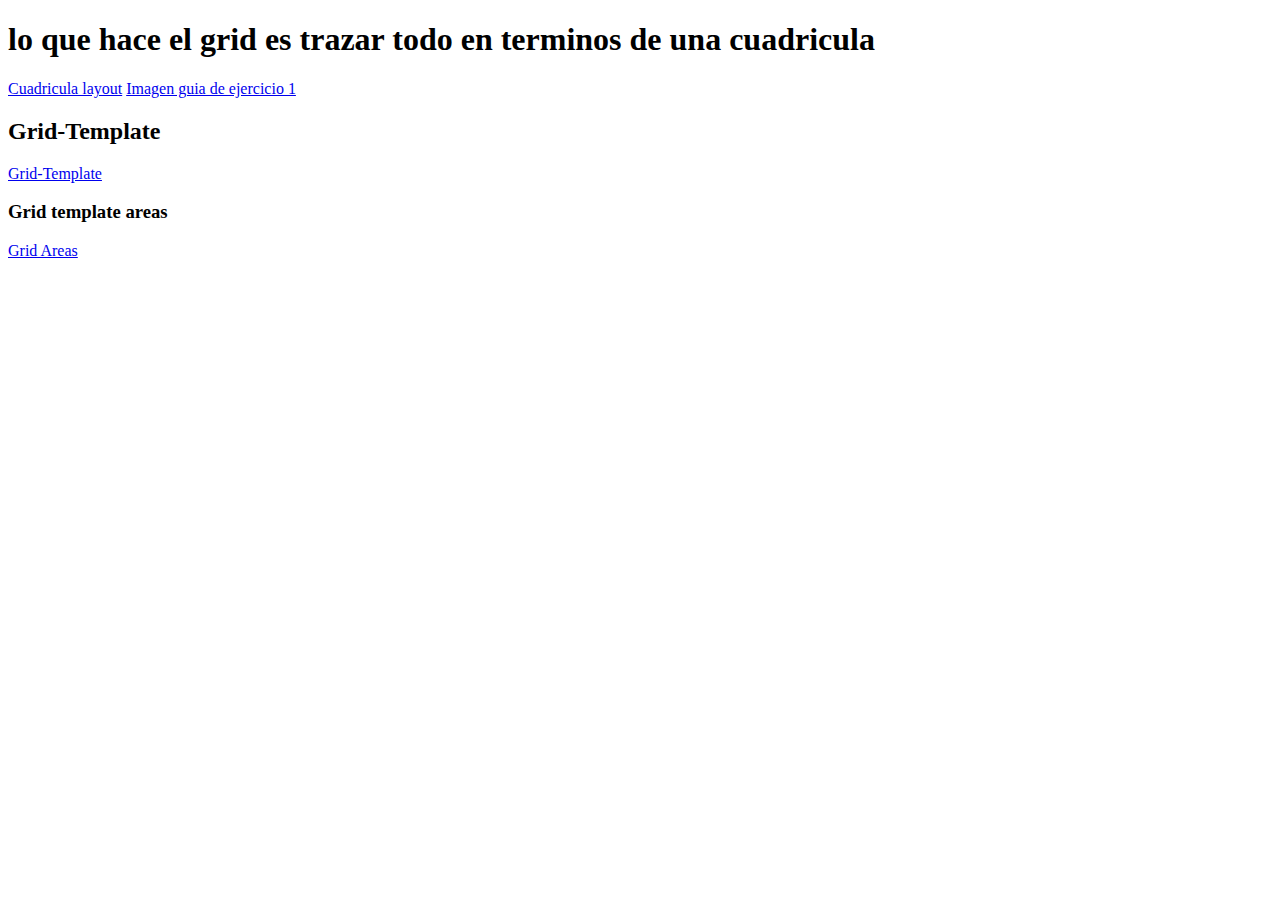
<file: GRIDLAYOUT/index.html>
<!DOCTYPE html>
<html lang="en">
  <head>
    <meta charset="UTF-8" />
    <meta name="viewport" content="width=device-width, initial-scale=1.0" />
    <title>Document</title>
  </head>
  <body>
    <h1>lo que hace el grid es trazar todo en terminos de una cuadricula</h1>
    <a href="/GRIDLAYOUT/img/layout.png">Cuadricula layout</a>
    <a href="/GRIDLAYOUT/img/Guia Ejercicio 1.png"
      >Imagen guia de ejercicio 1</a
    >
    <h2>Grid-Template</h2>
    <a href="/GRIDLAYOUT/img/Grid_Template.png">Grid-Template</a>
    <h3>Grid template areas</h3>
    <a href="/GRIDLAYOUT/img/Grid_areas.png">Grid Areas</a>
  </body>
</html>
</file>
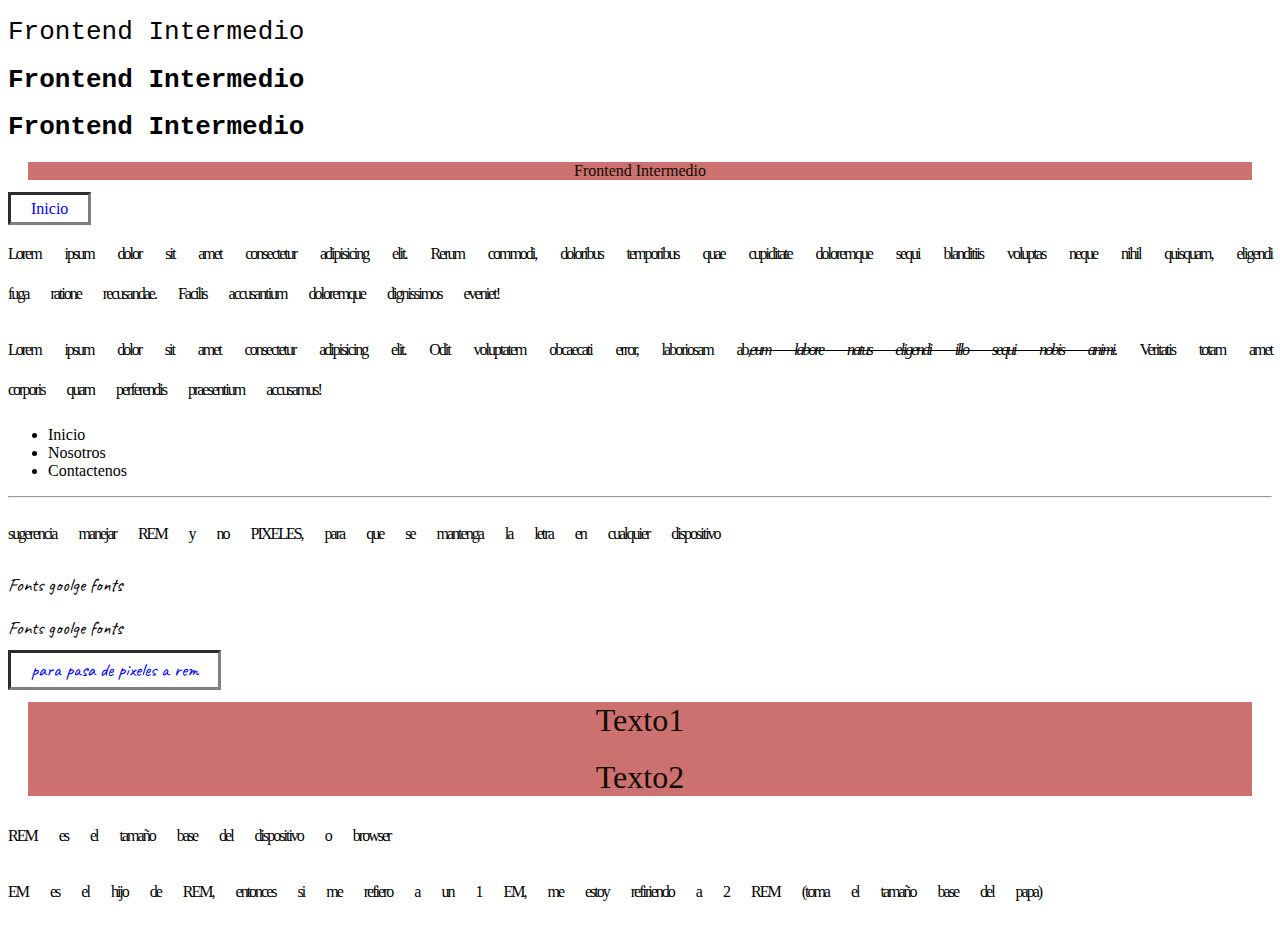
<file: MYFONT/index.html>
<!DOCTYPE html>
<html lang="en">
  <head>
    <meta charset="UTF-8" />
    <meta name="viewport" content="width=device-width, initial-scale=1.0" />
    <link rel="preconnect" href="https://fonts.googleapis.com" />
    <link rel="preconnect" href="https://fonts.gstatic.com" crossorigin />
    <link
      href="https://fonts.googleapis.com/css2?family=Caveat:wght@400..700&display=swap"
      rel="stylesheet"
    />
    <link rel="stylesheet" href="style.css" />
    <title>Frontend Intermedio</title>
  </head>
  <body>
    <h1>Frontend Intermedio</h1>
    <h1>Frontend Intermedio</h1>
    <h1>Frontend Intermedio</h1>

    <div>Frontend Intermedio</div>
    <a href="#">Inicio</a>
    <p>
      Lorem ipsum dolor sit amet consectetur adipisicing elit. Rerum commodi,
      doloribus temporibus quae cupiditate doloremque sequi blanditiis voluptas
      neque nihil quisquam, eligendi fuga ratione recusandae. Facilis
      accusantium doloremque dignissimos eveniet!
    </p>
    <p>
      Lorem ipsum dolor sit amet consectetur adipisicing elit. Odit voluptatem
      obcaecati error, laboriosam ab,<span
        >eum labore natus eligendi illo sequi nobis animi.</span
      >
      Veritatis totam amet corporis quam perferendis praesentium accusamus!
    </p>
    <ul>
      <li>Inicio</li>
      <li>Nosotros</li>
      <li>Contactenos</li>
    </ul>
    <hr />
    <p>
      sugerencia manejar REM y no PIXELES, para que se mantenga la letra en
      cualquier dispositivo
    </p>

    <h3>Fonts goolge fonts</h3>
    <h3>Fonts goolge fonts</h3>
    <h3>
      <a href="https://nekocalc.com/px-to-rem-converter"
        >para pasa de pixeles a rem</a
      >
    </h3>
    <div id="principal">
      Texto1
      <div id="secundario">Texto2</div>
    </div>

    <p>REM es el tamaño base del dispositivo o browser</p>
    <p>
      EM es el hijo de REM, entonces si me refiero a un 1 EM, me estoy
      refiriendo a 2 REM (toma el tamaño base del papa)
    </p>
  </body>
</html>
</file>
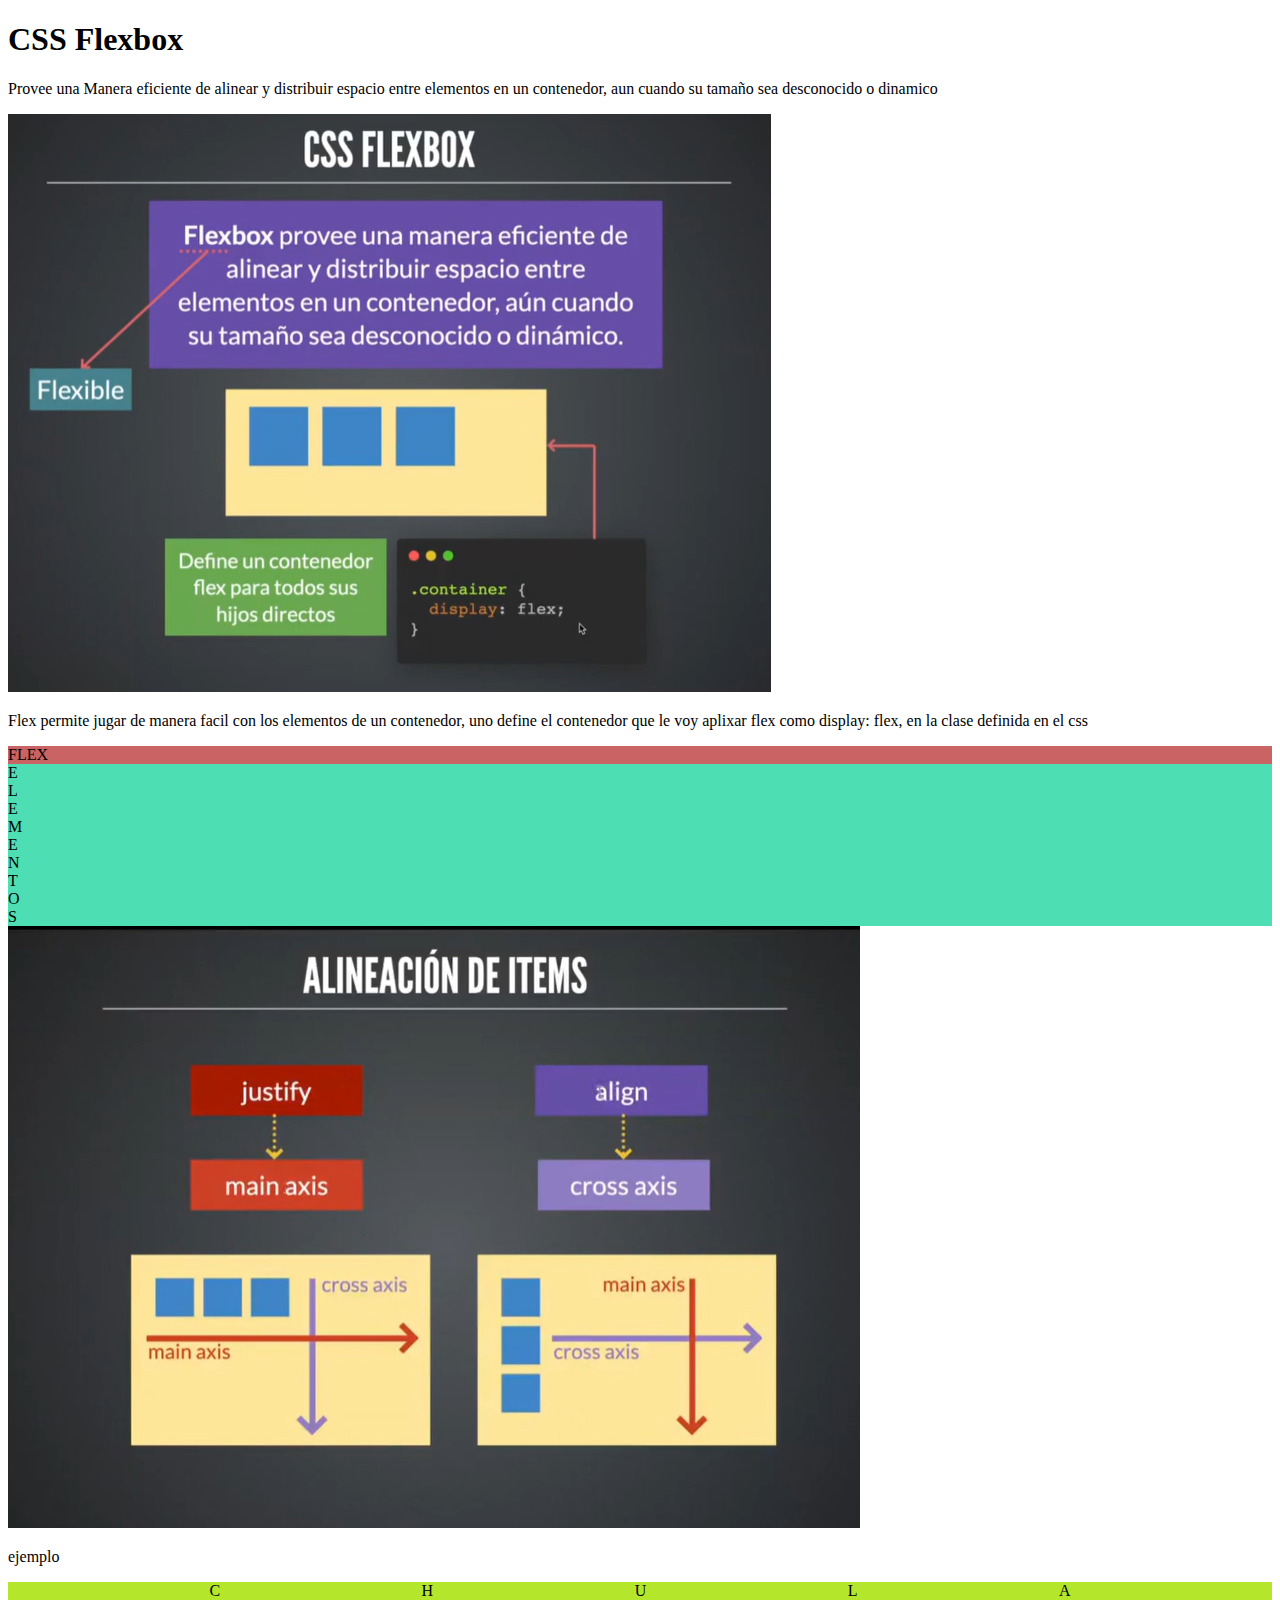
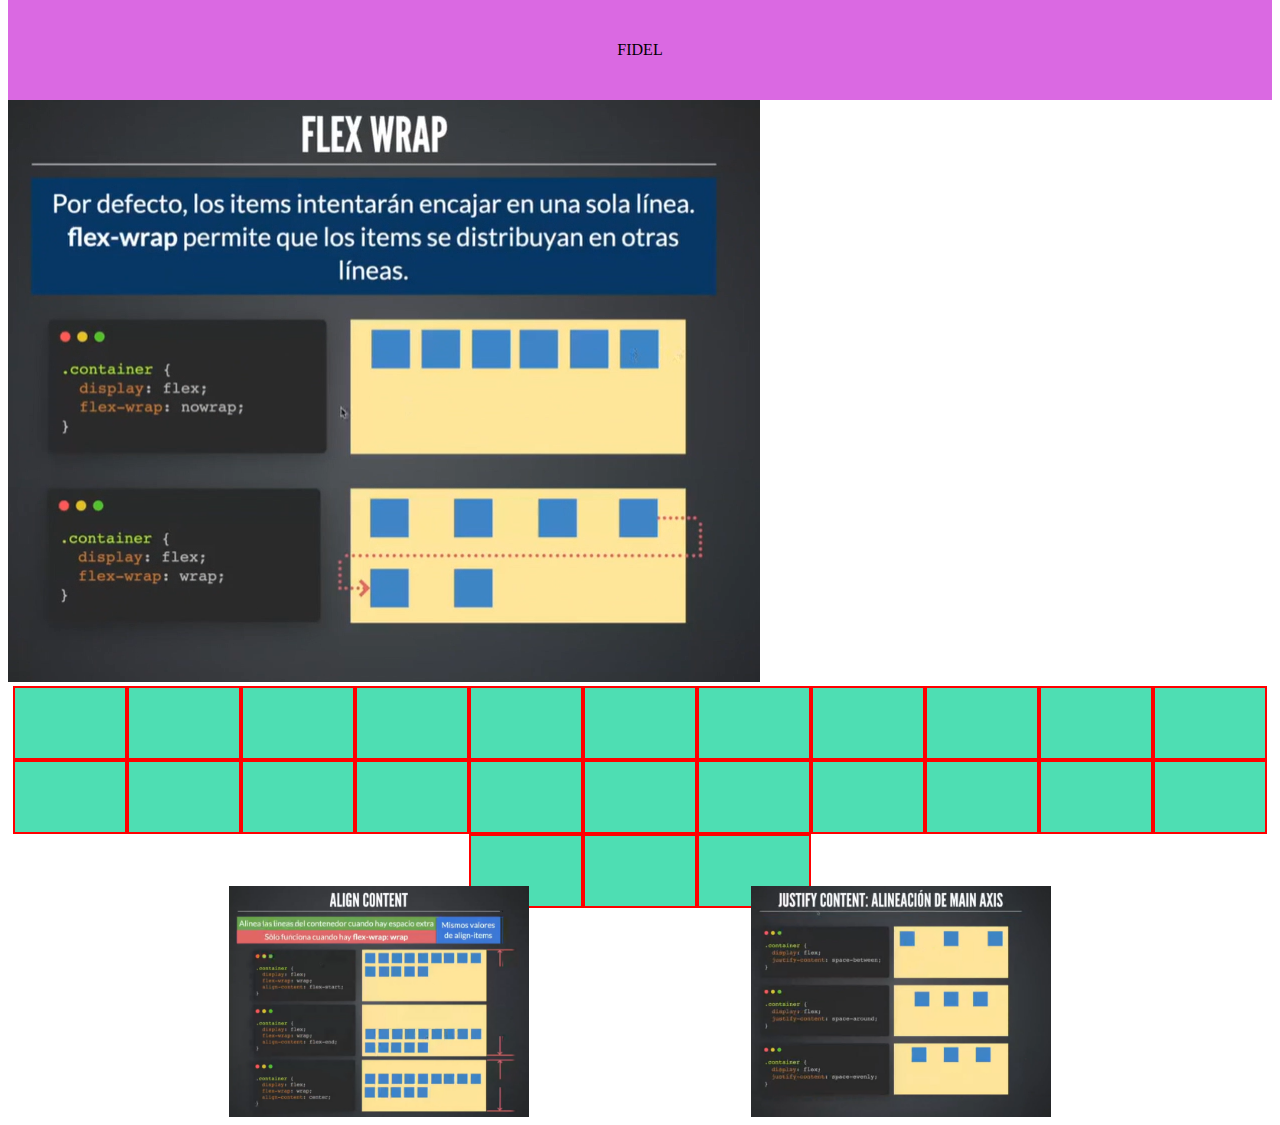
<file: TeoriaBasicaFlexbox/index.html>
<!DOCTYPE html>
<html lang="en">
  <head>
    <meta charset="UTF-8" />
    <meta name="viewport" content="width=device-width, initial-scale=1.0" />
    <link rel="stylesheet" href="layout.css" />
    <title>Flexbox</title>
  </head>
  <body>
    <h1>CSS Flexbox</h1>
    <p>
      Provee una Manera eficiente de alinear y distribuir espacio entre
      elementos en un contenedor, aun cuando su tamaño sea desconocido o
      dinamico
    </p>
    <img src="./img/Intro_Flex.png" alt="Intro Flexbox" />
    <p>
      Flex permite jugar de manera facil con los elementos de un contenedor, uno
      define el contenedor que le voy aplixar flex como display: flex, en la
      clase definida en el css
    </p>
    <div class="contenedor1">
      <div>F</div>
      <div>L</div>
      <div>E</div>
      <div>X</div>
    </div>
    <div class="contenedor2">
      <div>E</div>
      <div>L</div>
      <div>E</div>
      <div>M</div>
      <div>E</div>
      <div>N</div>
      <div>T</div>
      <div>O</div>
      <div>S</div>
    </div>
    <img
      src="/TeoriaBasicaFlexbox/img/Alineacion de items.png"
      alt="alinacion de items segun la direccion"
    />
    <p>ejemplo</p>
    <div class="contenedor3">
      <!-- los div son los items que actuan de acuerdo a lo que inidique en el contenedor3 -->
      <div>C</div>
      <div>H</div>
      <div>U</div>
      <div>L</div>
      <div>A</div>
    </div>
    <div class="contenedor4">
      <!-- los div son los items que actuan de acuerdo a lo que inidique en el contenedor4-->
      <div>F</div>
      <div>I</div>
      <div>D</div>
      <div>E</div>
      <div>L</div>
    </div>
    <img src="/TeoriaBasicaFlexbox/img/Flexwrap.png" alt="flex wrap" />
    <div class="contenedor5">
      <div class="item"></div>
      <div class="item"></div>
      <div class="item"></div>
      <div class="item"></div>
      <div class="item"></div>
      <div class="item"></div>
      <div class="item"></div>
      <div class="item"></div>
      <div class="item"></div>
      <div class="item"></div>
      <div class="item"></div>
      <div class="item"></div>
      <div class="item"></div>
      <div class="item"></div>
      <div class="item"></div>
      <div class="item"></div>
      <div class="item"></div>
      <div class="item"></div>
      <div class="item"></div>
      <div class="item"></div>
      <div class="item"></div>
      <div class="item"></div>
      <div class="item"></div>
      <div class="item"></div>
      <div class="item"></div>
    </div>
    <div class="contenedor6">
      <img
        src="/TeoriaBasicaFlexbox/img/align content.png"
        alt="align content"
      />
      <img
        src="/TeoriaBasicaFlexbox/img/justify-content (2).png"
        alt="justify-content"
      />
    </div>
  </body>
</html>
</file>
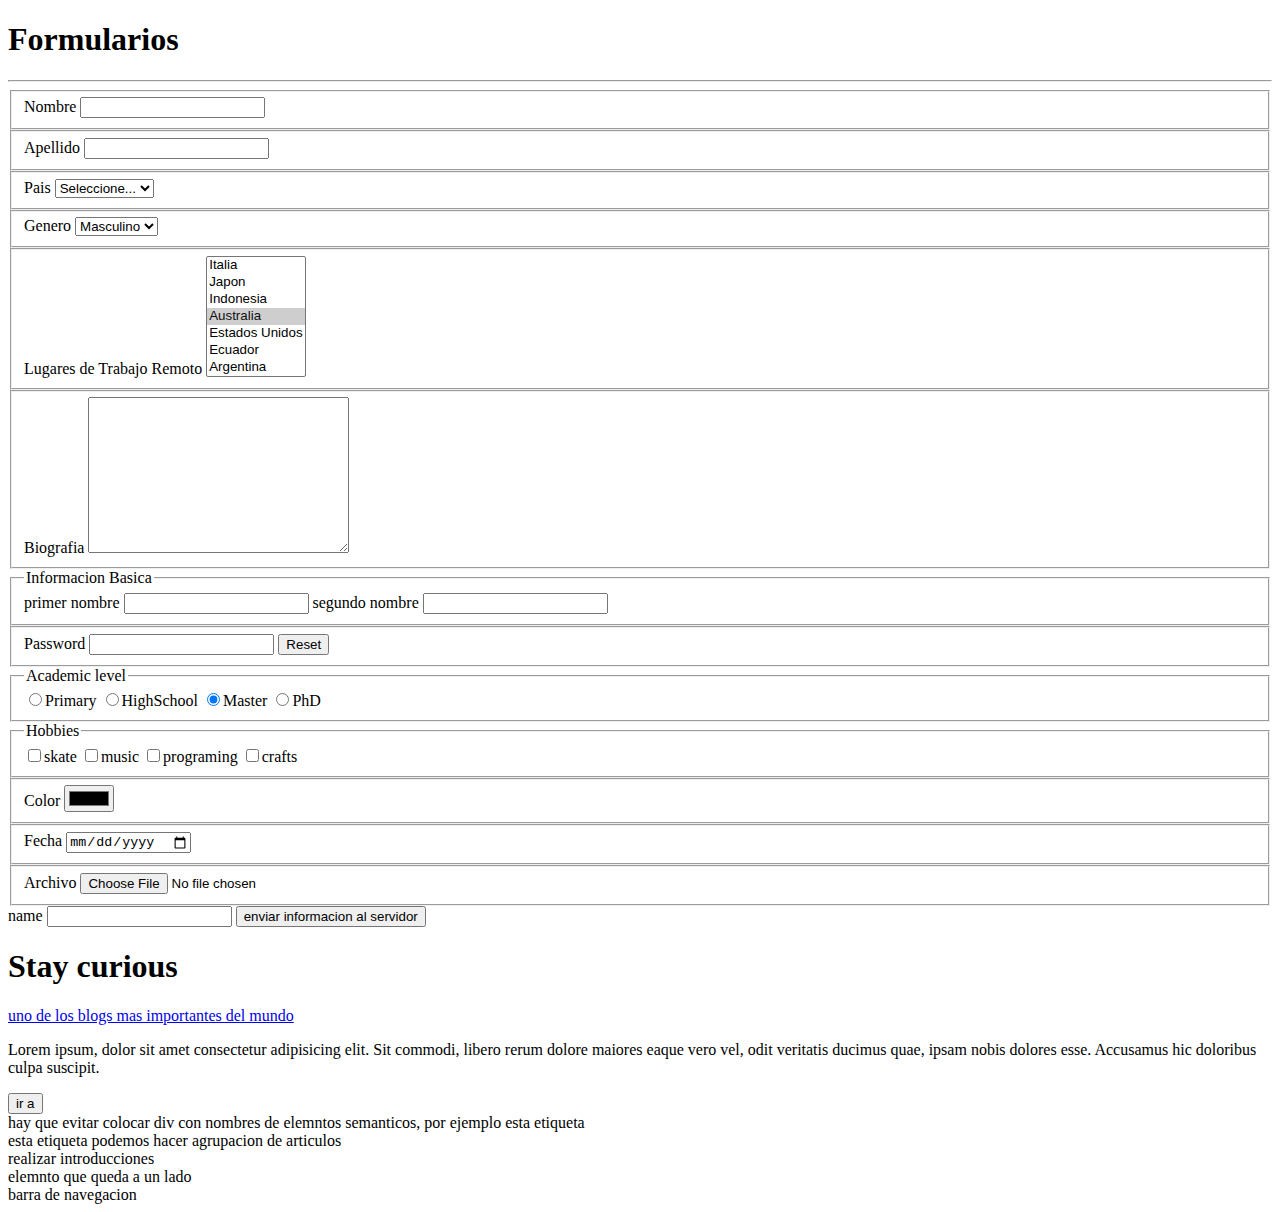
<file: formularios.html>
<!DOCTYPE html>
<html lang="en">
  <head>
    <meta charset="UTF-8" />
    <meta name="viewport" content="width=device-width, initial-scale=1.0" />
    <title>Formularios</title>
  </head>
  <body>
    <h1>Formularios</h1>
    <hr />
    <form action="">
      <fieldset>
        <label for="nombre">Nombre</label>
        <input type="text" name="nombre" id="nombre" />
      </fieldset>
      <fieldset>
        <label for="apellido">Apellido</label>
        <input type="text" name="apellido" id="apellido" />
      </fieldset>
      <fieldset>
        <label for="pais">Pais</label>
        <select name="pais" id="pais">
          <option value="">Seleccione...</option>
          <option value="CO">Colombia</option>
          <option value="BR">Brazil</option>
          <option value="PR">Peru</option>
          <option value="EC">Ecuador</option>
        </select>
      </fieldset>
      <fieldset>
        <label for="genero">Genero</label>
        <select name="genero" id="genero">
          <option value="M">Masculino</option>
          <option value="F">Femenino</option>
          <option value="O">Otro</option>
        </select>
      </fieldset>
      <!-- el atributo size me mustra la cantidad de opciones que deseo que me muestre, en este caso quiero que me muestr todas las opciones que existen -->
      <fieldset>
        <label for="lugarestrabajo">Lugares de Trabajo Remoto</label>
        <select name="lugarestrabajo" id="lugarestrabajo" size="7" multiple>
          <!-- puedo seleccionar multiples selecciones con el atributo multiple y en el browser mantengo Control oprimido y selecciono con el click las opciones que necesito-->
          <!-- para quitar alguna de las opciones sin que se quiten las demas que ya fueron seleccionadas, sin soltar Control, vuelvo a dar click sobre la opcion (en el browser) -->
          <option value="IT">Italia</option>
          <option value="JP">Japon</option>
          <option value="ID">Indonesia</option>
          <!-- cuando quiero que por defecto aparesca la informacion agrego el atributo selected -->
          <option value="AUS" selected>Australia</option>
          <option value="EU">Estados Unidos</option>
          <option value="EC">Ecuador</option>
          <option value="AR">Argentina</option>
        </select>
      </fieldset>
      <!-- componente que me permite agregar un area de texto mas amplio -->
      <fieldset>
        <label for="">Biografia</label>
        <!-- el servidor pregunta por el name que escribio el usuario y el id es lo que le va a servir el javascript al lado cliente para poder tener acceso a la informacion -->
        <textarea name="bio" id="bio" cols="30" rows="10"> </textarea>
        <!-- el atributo tab index sirve para enumerar el orden en que se llena cada campo en caso que el usuario se desplace con la tecla tabulador -->
      </fieldset>
      <fieldset>
        <legend>Informacion Basica</legend>
        <label> primer nombre</label>
        <input type="text" />
        <label> segundo nombre</label>
        <input type="text" />
      </fieldset>
      <fieldset>
        <label>Password</label>
        <input type="password" />
        <input type="reset" />
      </fieldset>
      <fieldset>
        <legend>Academic level</legend>
        <input type="radio" id="primary" name="academic" value="P" /><label
          for="primary"
          >Primary</label
        >
        <input type="radio" id="highSchool" name="academic" value="A" /><label
          for="highSchool"
          >HighSchool</label
        >
        <input
          type="radio"
          id="master"
          name="academic"
          value="M"
          checked
        /><label for="master">Master</label>
        <input type="radio" id="phD" name="academic" value="H" /><label
          for="phD"
          >PhD</label
        >
      </fieldset>
      <fieldset>
        <legend>Hobbies</legend>
        <input type="checkbox" name="skate" id="skate" /><label for="stake"
          >skate</label
        >
        <input type="checkbox" name="music" id="music" /><label for="music"
          >music</label
        >
        <input type="checkbox" name="programing" id="programing" /><label
          for="programing"
          >programing</label
        >
        <input type="checkbox" name="crafts" id="crafts" /><label for="crafts"
          >crafts</label
        >
      </fieldset>
      <fieldset>
        <label for="">Color</label>
        <input type="color" name="color" id="color" />
      </fieldset>
      <fieldset>
        <label for="">Fecha</label>
        <input type="date" name="date" id="date" />
      </fieldset>
      <fieldset>
        <label for="">Archivo</label>
        <input type="file" name="file" id="file" />
      </fieldset>
      <!-- campo oculto input de tipo hidden -->
      <input type="hidden" name="csrftoken" value="bu96wnckwelxj12" />
      <!-- ejemplo name -->
      <label for="name">name</label>
      <input type="text" name="name" id="name" />
      <button>enviar informacion al servidor</button>
    </form>

    <!-- areas -->
    <div>
      <h1>Stay curious</h1>
      <a href="https://medium.com/" target="_blank"
        >uno de los blogs mas importantes del mundo</a
      >
      <p>
        Lorem ipsum, dolor sit amet consectetur adipisicing elit. Sit commodi,
        libero rerum dolore maiores eaque vero vel, odit veritatis ducimus quae,
        ipsam nobis dolores esse. Accusamus hic doloribus culpa suscipit.
      </p>
      <button>ir a</button>
    </div>
    <!-- elementos semanticos  -->
    <header></header>
    <footer></footer>

    <div class="header">
      hay que evitar colocar div con nombres de elemntos semanticos, por ejemplo
      esta etiqueta
    </div>
    <!-- elementos que serian bueno utilizar -->
    <header></header>
    <footer></footer>
    <main></main>
    <article></article>
    <section>esta etiqueta podemos hacer agrupacion de articulos</section>
    <summary>realizar introducciones</summary>
    <aside>elemnto que queda a un lado</aside>
    <nav>barra de navegacion</nav>

    <!-- ejemplo de diagramacion de una pagina utilizando elementos semanticos de html-->
    <header><nav></nav></header>
    <main>
      <section>
        <article></article>
        <article></article>
      </section>
      <section><article></article></section>
    </main>
    <footer></footer>
  </body>
</html>
</file>
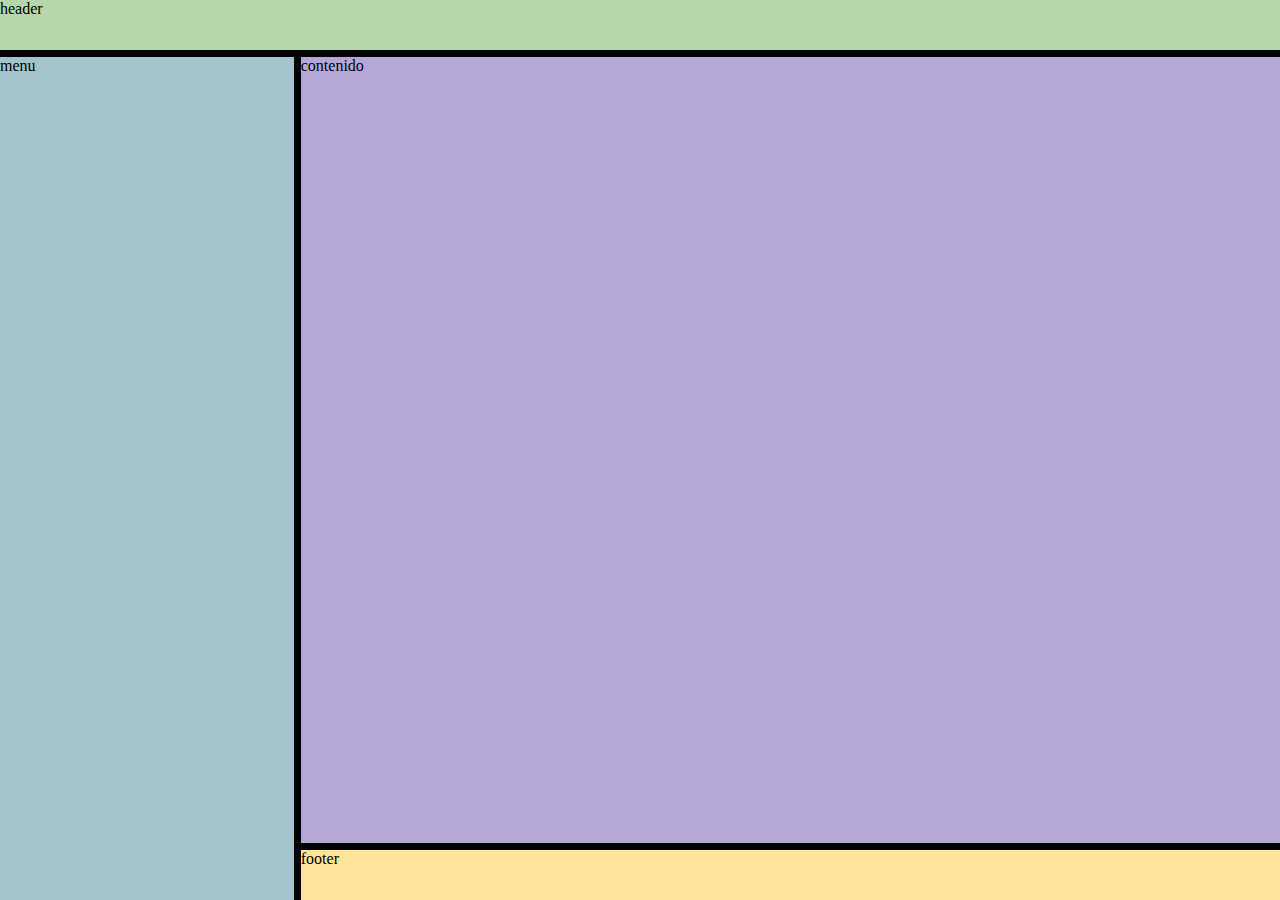
<file: GRIDLAYOUT/ejercicio.html>
<!DOCTYPE html>
<html lang="en">
  <head>
    <meta charset="UTF-8" />
    <meta name="viewport" content="width=device-width, initial-scale=1.0" />
    <link rel="stylesheet" href="/GRIDLAYOUT/css/reset.css" />
    <link rel="stylesheet" href="/GRIDLAYOUT/css/layout.css" />
    <link rel="stylesheet" href="/GRIDLAYOUT/css/style.css" />
    <title>CSS GRID:LAYOUT</title>
  </head>
  <body>
    <div class="contenedor">
      <div class="header">header</div>
      <div class="menu">menu</div>
      <div class="contenido">contenido</div>
      <div class="footer">footer</div>
    </div>
  </body>
</html>
</file>
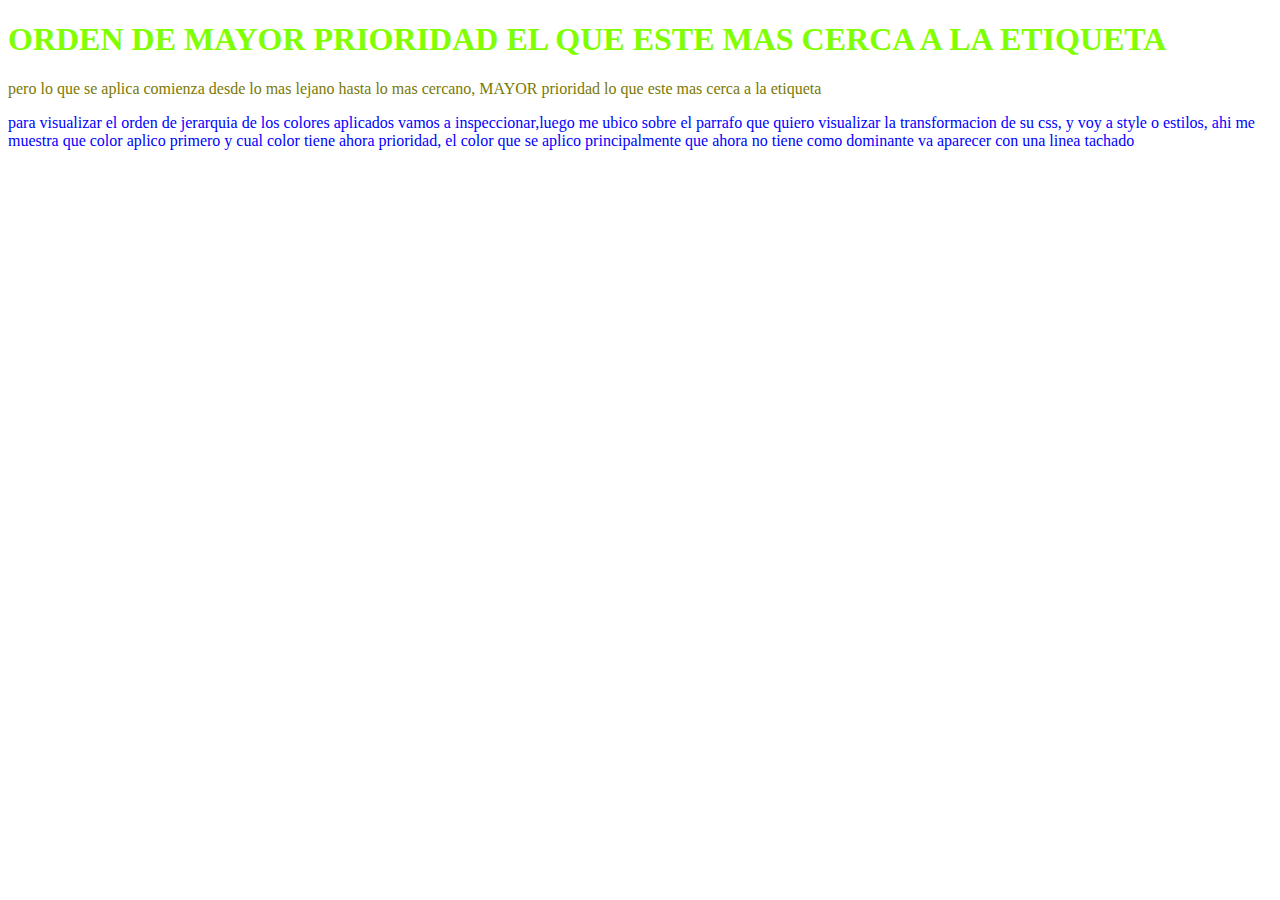
<file: TEMATICA CSS/acerca.html>
<!DOCTYPE html>
<html lang="en">
  <head>
    <meta charset="UTF-8" />
    <meta name="viewport" content="width=device-width, initial-scale=1.0" />
    <title>Document</title>
    <link rel="stylesheet" href="/TEMATICA CSS/CSS/headings.css" />
    <link rel="stylesheet" href="/TEMATICA CSS/CSS/style.css" />
  </head>
  <style>
    p {
      color: rgb(121, 121, 4);
    }
  </style>
  <body>
    <h1>ORDEN DE MAYOR PRIORIDAD EL QUE ESTE MAS CERCA A LA ETIQUETA</h1>
    <p>
      pero lo que se aplica comienza desde lo mas lejano hasta lo mas cercano,
      MAYOR prioridad lo que este mas cerca a la etiqueta
    </p>
    <p style="color: blue">
      para visualizar el orden de jerarquia de los colores aplicados vamos a
      inspeccionar,luego me ubico sobre el parrafo que quiero visualizar la
      transformacion de su css, y voy a style o estilos, ahi me muestra que
      color aplico primero y cual color tiene ahora prioridad, el color que se
      aplico principalmente que ahora no tiene como dominante va aparecer con
      una linea tachado
    </p>
  </body>
</html>
</file>
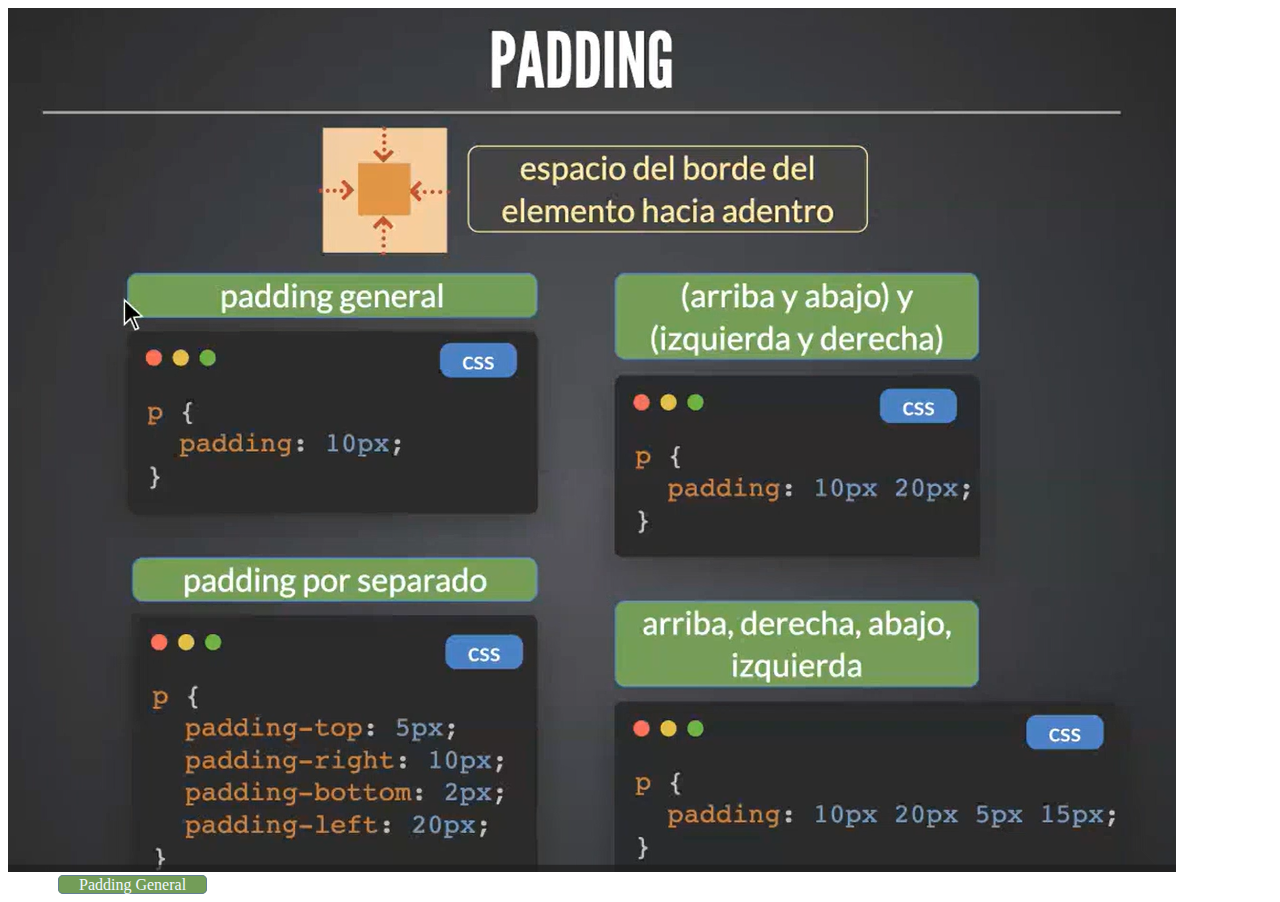
<file: TEMATICA CSS/padding.html>
<!DOCTYPE html>
<html lang="en">
  <head>
    <meta charset="UTF-8" />
    <meta name="viewport" content="width=device-width, initial-scale=1.0" />
    <link rel="stylesheet" href="/TEMATICA CSS/CSS/style.css" />
    <title>Padding</title>
  </head>
  <body>
    <img src="/TEMATICA CSS/img/padding.png" alt="Padding" />

    <span class="btn">Padding General</span>
  </body>
</html>
</file>
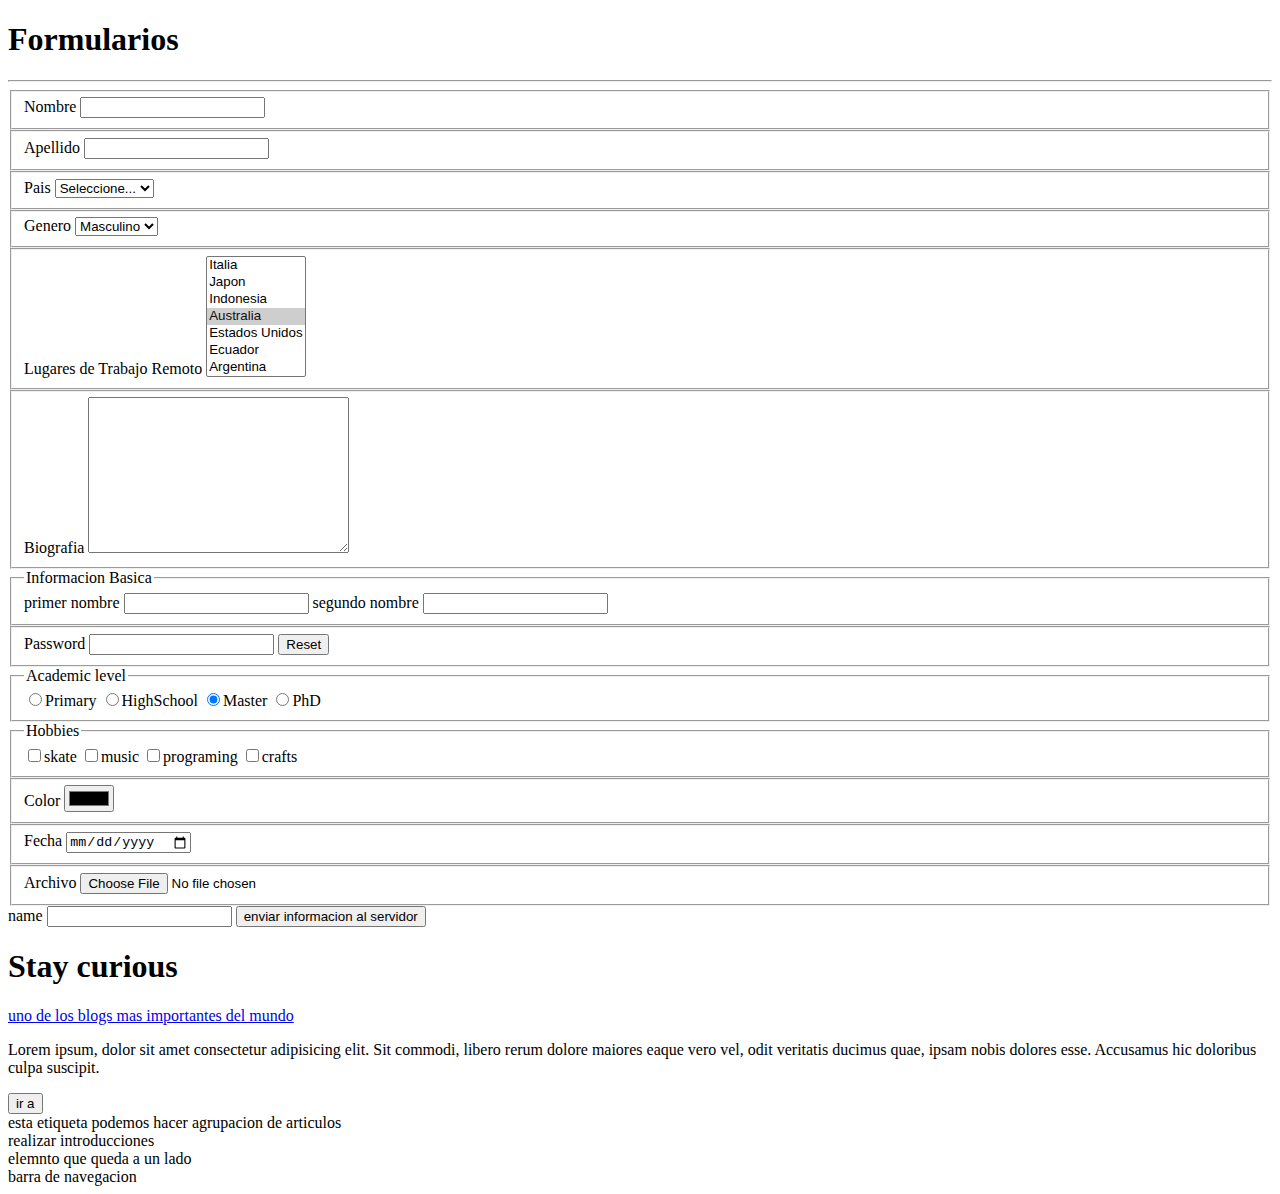
<file: TEMATICA HTML/formularios.html>
<!DOCTYPE html>
<html lang="en">
  <head>
    <meta charset="UTF-8" />
    <meta name="viewport" content="width=device-width, initial-scale=1.0" />
    <title>Formularios</title>
  </head>
  <body>
    <h1>Formularios</h1>
    <hr />
    <form action="">
      <fieldset>
        <label for="nombre">Nombre</label>
        <input type="text" name="nombre" id="nombre" />
      </fieldset>
      <fieldset>
        <label for="apellido">Apellido</label>
        <input type="text" name="apellido" id="apellido" />
      </fieldset>
      <fieldset>
        <label for="pais">Pais</label>
        <select name="pais" id="pais">
          <option value="">Seleccione...</option>
          <option value="CO">Colombia</option>
          <option value="BR">Brazil</option>
          <option value="PR">Peru</option>
          <option value="EC">Ecuador</option>
        </select>
      </fieldset>
      <fieldset>
        <label for="genero">Genero</label>
        <select name="genero" id="genero">
          <option value="M">Masculino</option>
          <option value="F">Femenino</option>
          <option value="O">Otro</option>
        </select>
      </fieldset>
      <!-- el atributo size me mustra la cantidad de opciones que deseo que me muestre, en este caso quiero que me muestr todas las opciones que existen -->
      <fieldset>
        <label for="lugarestrabajo">Lugares de Trabajo Remoto</label>
        <select name="lugarestrabajo" id="lugarestrabajo" size="7" multiple>
          <!-- puedo seleccionar multiples selecciones con el atributo multiple y en el browser mantengo Control oprimido y selecciono con el click las opciones que necesito-->
          <!-- para quitar alguna de las opciones sin que se quiten las demas que ya fueron seleccionadas, sin soltar Control, vuelvo a dar click sobre la opcion (en el browser) -->
          <option value="IT">Italia</option>
          <option value="JP">Japon</option>
          <option value="ID">Indonesia</option>
          <!-- cuando quiero que por defecto aparesca la informacion agrego el atributo selected -->
          <option value="AUS" selected>Australia</option>
          <option value="EU">Estados Unidos</option>
          <option value="EC">Ecuador</option>
          <option value="AR">Argentina</option>
        </select>
      </fieldset>
      <!-- componente que me permite agregar un area de texto mas amplio -->
      <fieldset>
        <label for="">Biografia</label>
        <!-- el servidor pregunta por el name que escribio el usuario y el id es lo que le va a servir el javascript al lado cliente para poder tener acceso a la informacion -->
        <textarea name="bio" id="bio" cols="30" rows="10"> </textarea>
        <!-- el atributo tab index sirve para enumerar el orden en que se llena cada campo en caso que el usuario se desplace con la tecla tabulador -->
      </fieldset>
      <fieldset>
        <legend>Informacion Basica</legend>
        <label> primer nombre</label>
        <input type="text" />
        <label> segundo nombre</label>
        <input type="text" />
      </fieldset>
      <fieldset>
        <label>Password</label>
        <input type="password" />
        <input type="reset" />
      </fieldset>
      <fieldset>
        <legend>Academic level</legend>
        <input type="radio" id="primary" name="academic" value="P" /><label
          for="primary"
          >Primary</label
        >
        <input type="radio" id="highSchool" name="academic" value="A" /><label
          for="highSchool"
          >HighSchool</label
        >
        <input
          type="radio"
          id="master"
          name="academic"
          value="M"
          checked
        /><label for="master">Master</label>
        <input type="radio" id="phD" name="academic" value="H" /><label
          for="phD"
          >PhD</label
        >
      </fieldset>
      <fieldset>
        <legend>Hobbies</legend>
        <input type="checkbox" name="skate" id="skate" /><label for="stake"
          >skate</label
        >
        <input type="checkbox" name="music" id="music" /><label for="music"
          >music</label
        >
        <input type="checkbox" name="programing" id="programing" /><label
          for="programing"
          >programing</label
        >
        <input type="checkbox" name="crafts" id="crafts" /><label for="crafts"
          >crafts</label
        >
      </fieldset>
      <fieldset>
        <label for="">Color</label>
        <input type="color" name="color" id="color" />
      </fieldset>
      <fieldset>
        <label for="">Fecha</label>
        <input type="date" name="date" id="date" />
      </fieldset>
      <fieldset>
        <label for="">Archivo</label>
        <input type="file" name="file" id="file" />
      </fieldset>
      <!-- campo oculto input de tipo hidden -->
      <input type="hidden" name="csrftoken" value="bu96wnckwelxj12" />
      <!-- ejemplo name -->
      <label for="name">name</label>
      <input type="text" name="name" id="name" />
      <button>enviar informacion al servidor</button>
    </form>

    <!-- areas -->
    <div>
      <h1>Stay curious</h1>
      <a href="https://medium.com/" target="_blank"
        >uno de los blogs mas importantes del mundo</a
      >
      <p>
        Lorem ipsum, dolor sit amet consectetur adipisicing elit. Sit commodi,
        libero rerum dolore maiores eaque vero vel, odit veritatis ducimus quae,
        ipsam nobis dolores esse. Accusamus hic doloribus culpa suscipit.
      </p>
      <button>ir a</button>
    </div>
    <!-- elementos semanticos  -->
    <header></header>
    <footer></footer>

    <div class="header">
      <!-- hay que evitar colocar div con nombres de elemntos semanticos, por ejemplo
      esta etiqueta -->
    </div>
    <!-- elementos que serian bueno utilizar -->
    <header></header>
    <footer></footer>
    <main></main>
    <article></article>
    <section>esta etiqueta podemos hacer agrupacion de articulos</section>
    <summary>realizar introducciones</summary>
    <aside>elemnto que queda a un lado</aside>
    <nav>barra de navegacion</nav>

    <!-- ejemplo de diagramacion de una pagina utilizando elementos semanticos de html-->
    <header><nav></nav></header>
    <main>
      <section>
        <article></article>
        <article></article>
      </section>
      <section><article></article></section>
    </main>
    <footer></footer>
  </body>
</html>
</file>
<file: MYFONT/style.css>
div{
    background: #cd7070;
    color: #0d0d01;
    margin: 20px;
    text-align: center;
}
a{
    text-decoration: none;
    border: 3px inset gray;
    padding: 5px 20px;
}
p{ 
/* justify para que quede alineado de lado a lado el texto */
   text-align: justify;
   /* letter spacing para que haya espacio entre cada letra, tambien le puedo dar valores negativos para que no hayan espacios*/
   letter-spacing: -2px;
   /* para espacios entre palabras en word-spacing */
   word-spacing: 20px;
   /* espacios entre renglones */
   line-height: 40px
}

p span{
    text-decoration: line-through;
    font-style: italic;
}

/* lowercase para poner todo en minuscula - uppercase para poner todo en mayuscula - capitalize pone la primera letra de cada palabra y la pone en Mayuscula  */
ul li{
   text-transform: capitalize;
}

h1 {
    /* la coma es por si no encuentra arial pongale Helvetica y si no la encuentra pongale alguno de laa fuentes serif */
  /* font-family: Arial, Helvetica, serif; */
  /* las letras monospace ocupan todas el mismo espacio  */
  font-family: monospace; 
}
h1:nth-child(1){
    font-weight: 300;
}
h1:nth-child(2){
    font-weight: 400;
}
h1:nth-child(2){
    font-weight: 700;
}

h3{
    font-family: "Caveat", serif;
    font-optical-sizing: auto;
    font-weight: 300;
    font-style: normal;
}

h3 :nth-child(2){
    font-family: "Caveat", serif;
    font-optical-sizing: auto;
    font-weight: 700;
    font-style: normal;
}

#principal{
    font-size: 2rem ;
}
#secundario{
    font-size: 1em;
}
</file>
<file: TeoriaBasicaFlexbox/layout.css>
.contenedor1 {
    background: #ca6363;
    display: flex;
    flex-direction: row;

}
.contenedor2{
    background: #4edeb3;
    display: flex;
    flex-direction: column;
}
.contenedor3{
    /* en este contenedor vamos a ver alineacion main axis */
    background: #b4e62b;
    display: flex;
    flex-direction: row;
    /* para alinear items:*/
    /* con flex-start alinamos al inicio de contenedor */
    /* con flex-end alinamos al final de contenedor */
    /* con flex-center alinamos al centro del contenedor */
    /* para distribuir items */
    /* justify-content: space-between establece espacio entre los elementos */
    /* justify-content: space-around, da espacio alrededor de los items dejando un poco menor el espacio del elemento que esta pegado al contenedor a diferencia de los elementos que no lo estan*/
    /* justify-content:space-evenly, deja el mismo espacio alrededor de los items, tambien el espacio del contenedor al elemnto cerca  */
    justify-content: space-evenly;
}
.contenedor4{
    /* en este contenedor vamos a ver efecto cross axis(align-items) y tambien main axis (justify-content) */
    background: #da69e2;
    display: flex;
    flex-direction: row;
    justify-content: center;
    align-items:center;
    width: 100%;
    height: 100px;
}
.contenedor5{
    /* en este contenedor vamos a ver efecto cross axis(align-items) y tambien main axis (justify-content) */
    display: flex;
    flex-direction: row;
    justify-content: center;
    align-items:center;
    /* flex-nowrap viene por defecto y hace push con los elementos */
    /* wrap es para que los elementos bajen y continuen en otra fila con su comportamiento sin invadir mas espacio*/
    flex-wrap:wrap;
    width: 100%;
    height: 100px;
    /* align-content alineacion entre las lineas, solo funciona para wrap, NO funciona cuando esta en flex-nowrap */
    align-content: flex-start;
}
.contenedor5 .item{
    width: 110px;
    height: 70px;
    background: #4edeb3;
    border: 2px solid #ff0000;
}
.contenedor6 {
    display: flex;
    flex-direction: row;
    justify-content: space-evenly;
}

.contenedor6 img{
    margin-top: 100px;
    width: 300px;
}
</file>
<file: GRIDLAYOUT/css/layout.css>
.contenedor {
    /* vw quiere decir viewport whidth todo el ancho de la pagina */
    width: 100vw;
    /* viewport height */
    height: 100vh;
    /* establece el layout de GRID -> LE DICE AL CONTENEDOR QUE SE VA A COMPORTAR COMO UNA CUADRICULA */
    display: grid;

    /* espacio entre las areas */
    gap:7px;
    /* establecemos filas y columnas del layout */
    grid-template: 50px auto 50px / 0.3fr 1fr;
    background: #000000;
    /* establece las areas otra manera de distribucion hacer el layout*/
    grid-template-areas: 
    "header header"
    "menu contenido"
    "menu footer";
}
.header {
    background: #B6D7A9;
    /* grid-row: 1 / 2;
    grid-column:1 / 3 ; */
    /* division con grid area */
    grid-area: header;
}

.menu {
   background: #A3C4CA ;
   /* grid-row:2/4;
   grid-column: 1/2; */
   grid-area: menu;
}
.contenido{
   background:#B5A7D6 ;
   /* grid-row:2/3;
   grid-column: 2/3; */
   grid-area: contenido;
}
.footer{
background: #FEE59B;
/* grid-row:3/4;
grid-column: 2/3; */
grid-area: footer;
}
</file>
<file: GRIDLAYOUT/css/style.css>

</file>
<file: TEMATICA CSS/CSS/headings.css>
h1{
    color: chartreuse;
}
</file>
<file: TEMATICA CSS/CSS/style.css>
p{
    color: magenta;
}

.btn{

    background-color:  #739D58;
    color: aliceblue;
    border: 1px solid #638095;
    padding: 0px 20px;
    margin: 50px;
    /* usualmente el div no tiene limites en los lados y viene configurado por si solo como inline, por eso se uso span inline block para poder poner limite de ancho en los lados*/
    display: inline block;
    border-radius: 5px;
}

.btn:hover{
    background-color:  aliceblue ;
    color: #739D58;
    border: 1px solid #638095;
}
</file>
